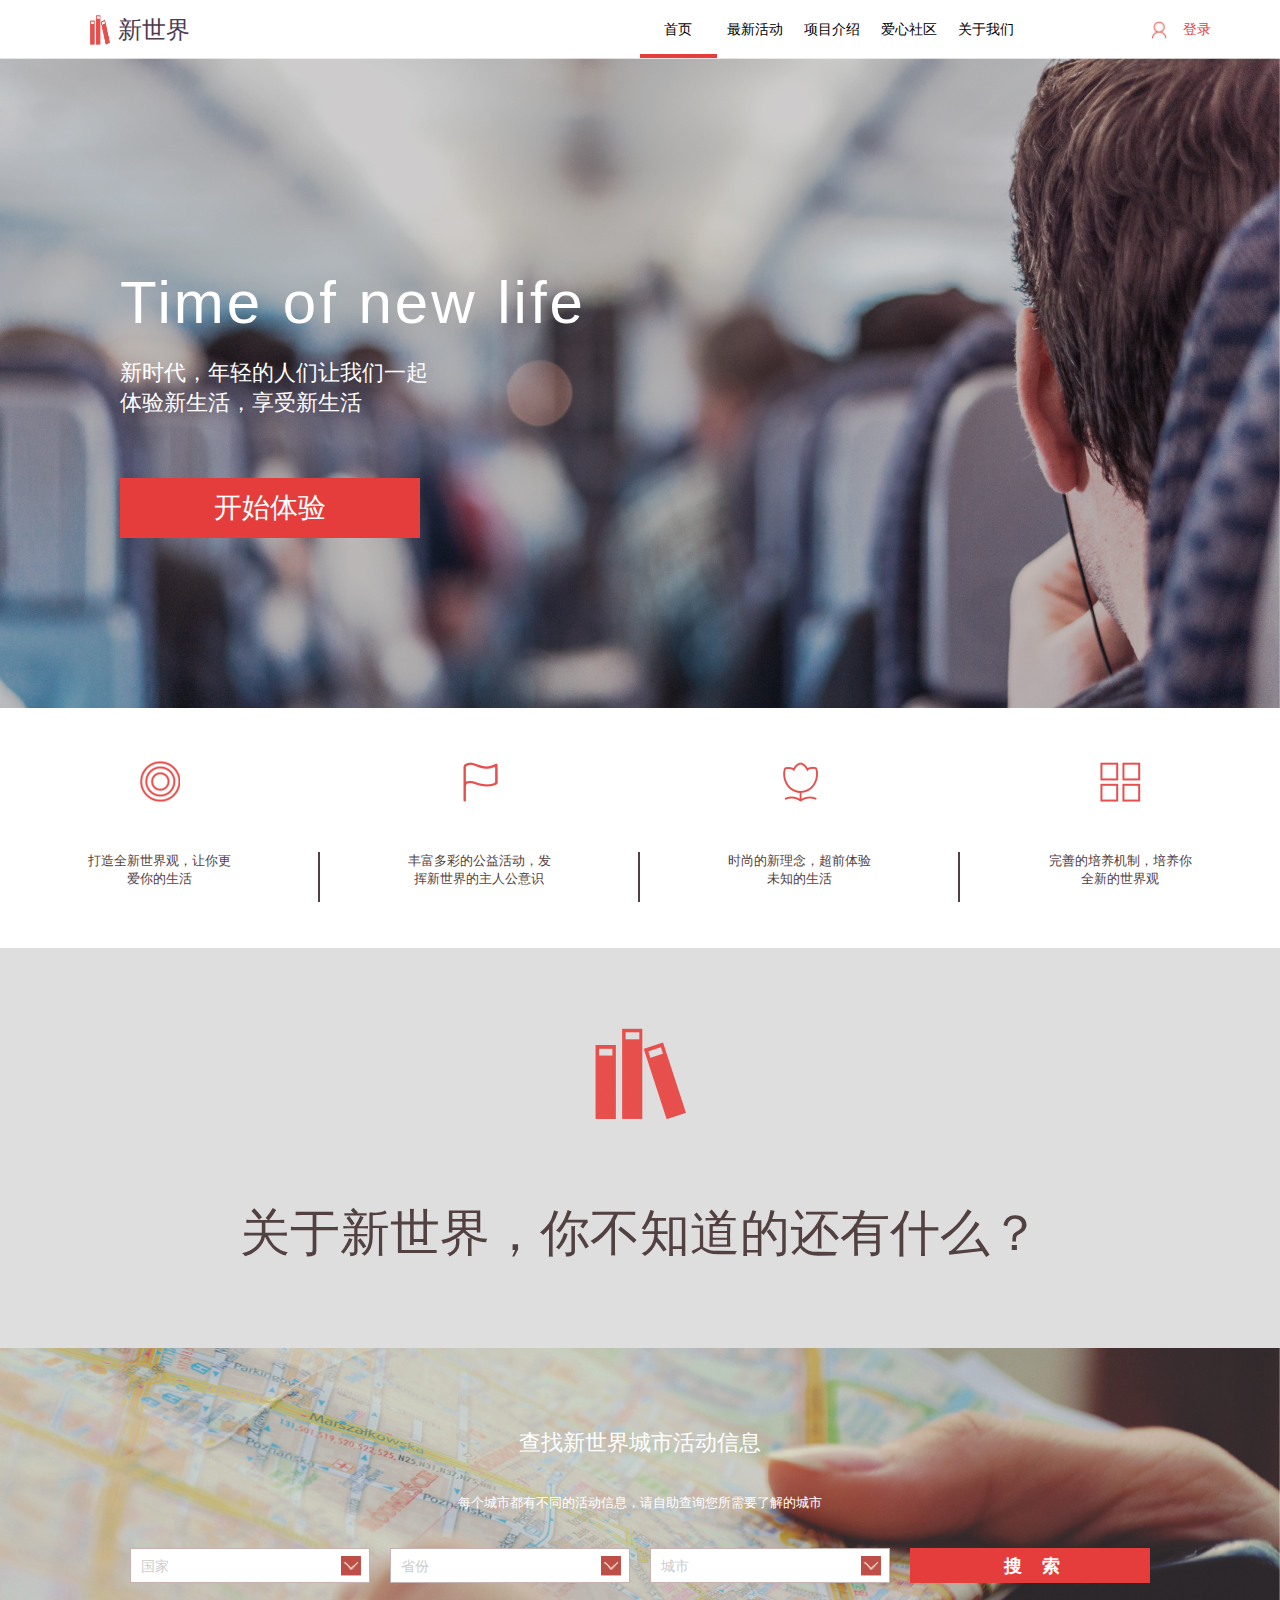
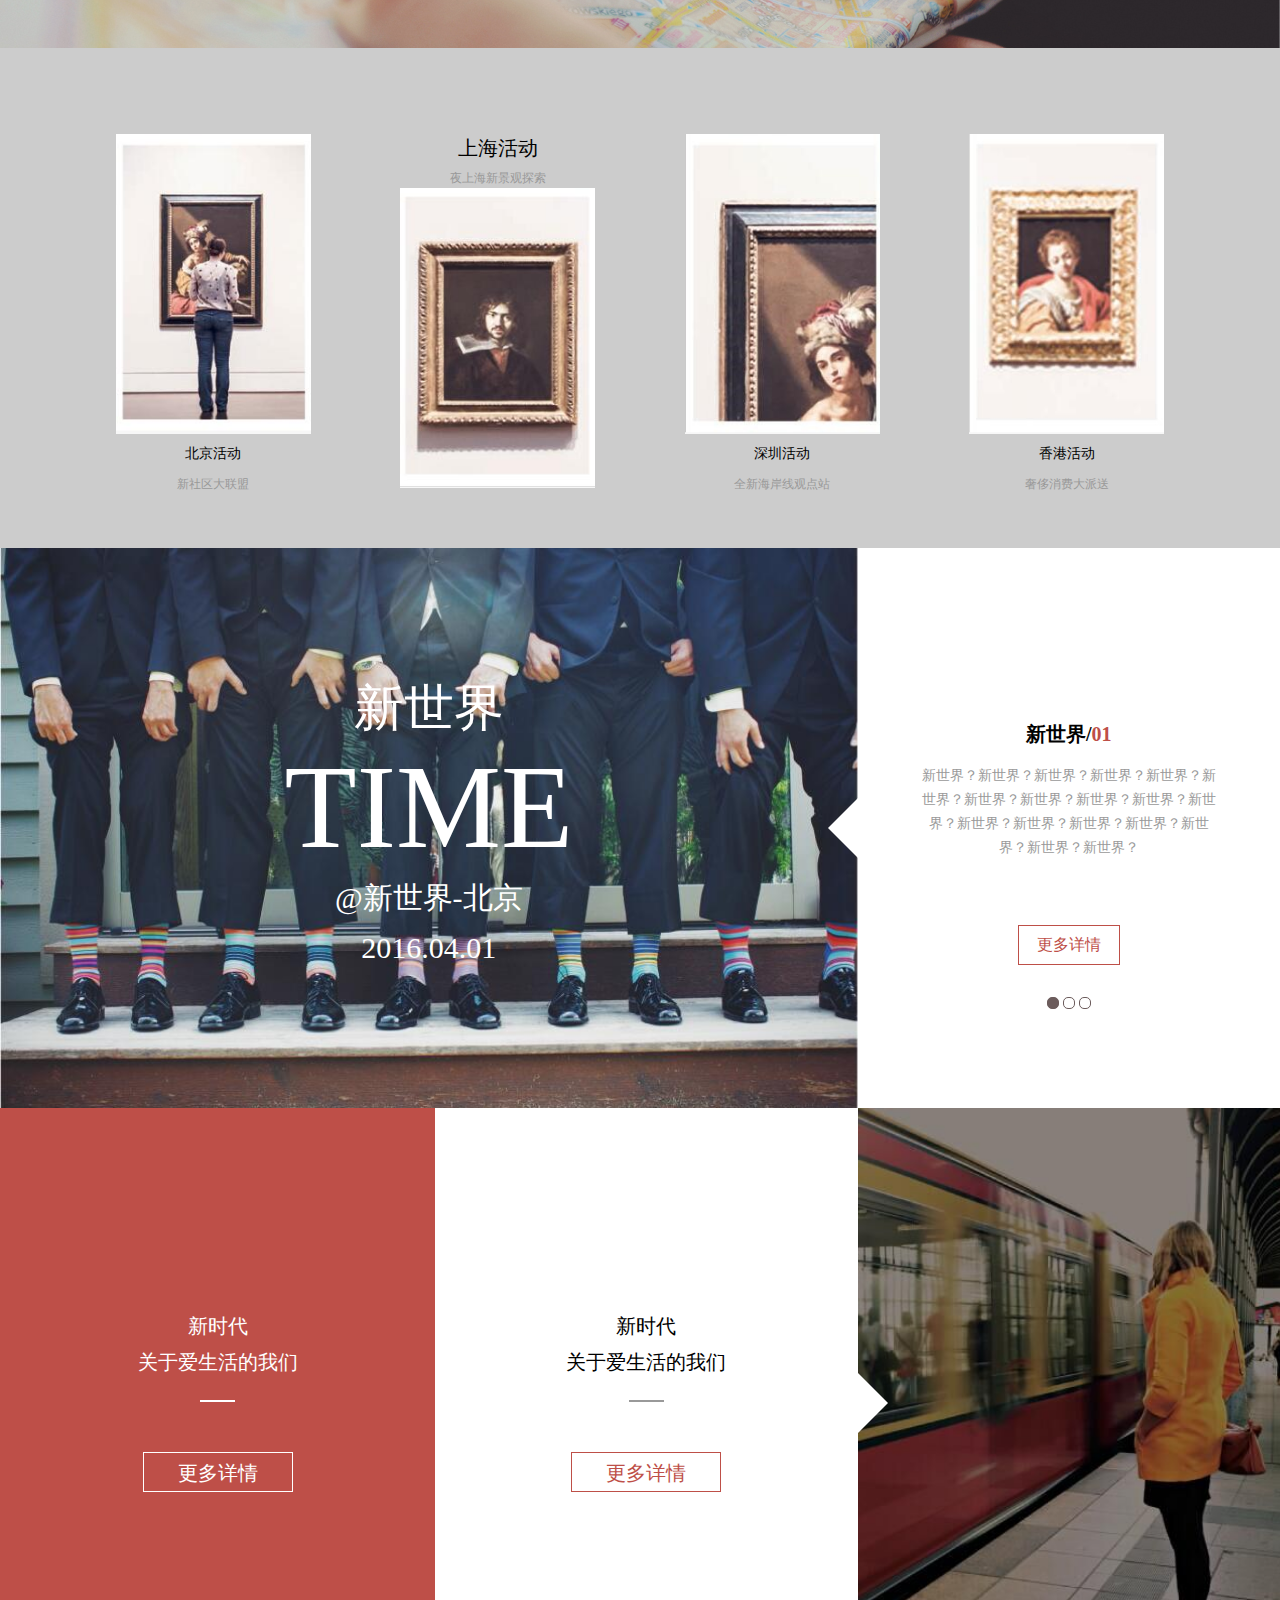
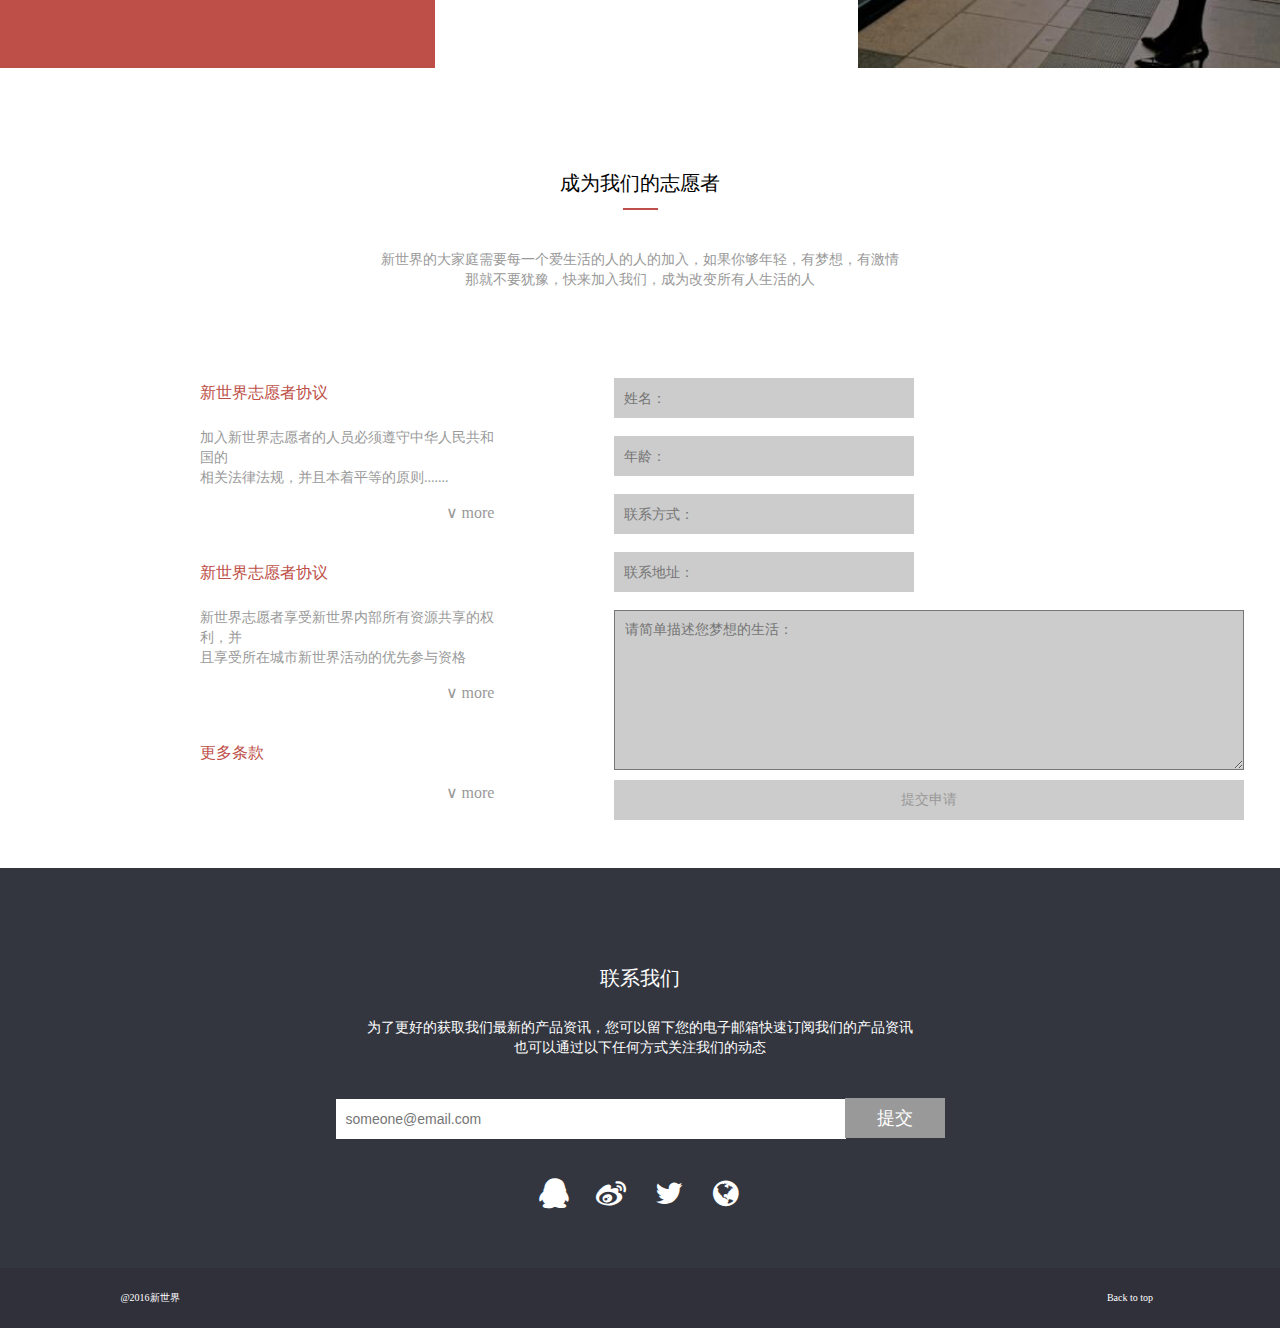
<file: index.html>
<!DOCTYPE html PUBLIC "-//W3C//DTD XHTML 1.0 Transitional//EN" "http://www.w3.org/TR/xhtml1/DTD/xhtml1-transitional.dtd">
<html xmlns="http://www.w3.org/1999/xhtml">
<head>
<meta http-equiv="Content-Type" content="text/html; charset=utf-8" />
<title>无标题文档</title>
<link href="css/index.css" type="text/css" rel="stylesheet">
<link rel="stylesheet" href="css/font-awesome.min.css"/>
</head>

<body>
	<header>
    	<div class="left">
                <h1>新世界</h1>
            </div>
            <nav>
                <ul>
                    <li>首页</li>
                    <li>最新活动</li>
                    <li>项目介绍</li>
                    <li>爱心社区</li>
                    <li>关于我们</li>
                    <li class="move"></li>
                </ul>
            </nav>
            <div class="right">
                <span>登录</span>
                <div class="move"></div>
            </div>
    </header>
    <div class="top">
    	<h1>Time of new life</h1>
        <p>新时代，年轻的人们让我们一起<br/>体验新生活，享受新生活</p>
        <a href="#">开始体验</a>
    </div>
    <div class="top1">
    	<div class="cell">
    		<div class="img">
        		<img src="images/icon-3.jpg">
        	</div>
            <p>打造全新世界观，让你更<br/>爱你的生活</p>
        </div>
    	<div class="cell">
    		<div class="img">
        		<img src="images/icon-4.jpg">
        	</div>
            <p>丰富多彩的公益活动，发<br/>挥新世界的主人公意识</p>
        </div>
        <div class="cell">
    		<div class="img">
        		<img src="images/icon-5.jpg">
        	</div>
            <p>时尚的新理念，超前体验<br/>未知的生活</p>
        </div>
        <div class="cell">
    		<div class="img">
        		<img src="images/icon-6.jpg">
        	</div>
             <p>完善的培养机制，培养你<br/>全新的世界观</p>
        </div>    
    </div>
    <div class="top2">
    		<div class="img">
        		<img src="images/icon-1.png">
        	</div>
            <p>关于新世界，你不知道的还有什么？</p>
     </div>
     <div class="top3">
     	<h1>查找新世界城市活动信息</h1>
        <p>每个城市都有不同的活动信息，请自助查询您所需要了解的城市</p>
       	<input type="radio" name="select"/>
        <input type="radio" name="select"/>
        <input type="radio" name="select"/>
        <input type="submit"/ value=" 搜&nbsp;&nbsp;&nbsp;&nbsp;索"/>
        <div class="options">
        	<div class="select-1">
            	<span>国家</span>
                <div class="option">
                	<ul>
                    	<li>中国</li>
                        <li>美国</li>
                    </ul>
                </div>
            </div>
            <div class="select-2">
                 <span>省份</span>
                 <div class="option">
                     <ul>
                         <li>北京市</li>
                         <li>天津市</li>
                         <li>河北省</li>
                         <li>陕西省</li>
                         <li>内蒙古自治区</li>
                         <li>辽宁省</li>
                     </ul>
                  </div>
            </div>
            <div class="select-3">
                  <span>城市</span>
                  <div class="option">
                  </div>
            </div>
            <div class="select-4">
                  <span></span>
            </div>
     	</div>
     </div>
     <div class="top4">
            	<div><img src="images/pic03.jpg"><h1>北京活动</h1><p>新社区大联盟</p></div>
                <div><h1>上海活动</h1><p>夜上海新景观探索</p><img src="images/pic04.jpg"></div>
                <div><img src="images/pic05.jpg"><h1>深圳活动</h1><p>全新海岸线观点站</p></div>
                <div><img src="images/pic06.jpg"><h1>香港活动</h1><p>奢侈消费大派送</p></div>
     </div>
     <div class="top5">
      	<div class="left1"><p>新世界</p><p>TIME</p><p>@新世界-北京<br/>2016.04.01</p></div>
        <div class="right1">
         	<input type="radio" name="list"/>
            <input type="radio" name="list"/>
            <input type="radio" name="list"/><br/>
            <div class="list"></div>
            <div class="list"></div>
            <div class="list"></div>
            <div id="mes-1" class="mes">
                <p>新世界/<span>01</span></p>
                <p>新世界？新世界？新世界？新世界？新世界？新世界？新世界？新世界？新世界？新世界？新世界？新世界？新世界？新世界？新世界？新世界？新世界？新世界？</p>
            </div>
            <div id="mes-2" class="mes">
                <p>新世界/<span>02</span></p>
                <p>新世界。新世界。新世界。新世界。新世界。新世界。新世界。新世界。新世界。新世界。新世界。新世界。新世界。新世界。新世界。新世界。新世界。新世界。</p>
            </div>
            <div id="mes-3" class="mes">
                <p>新世界/<span>03</span></p>
                <p>新世界！新世界！新世界！新世界！新世界！新世界！新世界！新世界！新世界！新世界！新世界！新世界！新世界！新世界！新世界！新世界！新世界！新世界！</p>
            </div>
            <div class="button">
                <span>更多详情</span>
            </div>
         </div>
         <div class="left2">
         	<p>新时代<br/>关于爱生活的我们</p>
            <span class="move1"></span>
            <div>更多详情</div>
         </div>
         <div class="center2">
         	<p>新时代<br/>关于爱生活的我们</p>
            <span class="move2"></span>
            <div>更多详情</div>
         </div>
          <div class="right2">
         </div>
     </div>
     <div class="top6">
     	<div class="top61">
                <div class="mes">
                    <p>成为我们的志愿者</p>
                    <span></span>
                    <p>新世界的大家庭需要每一个爱生活的人的人的加入，如果你够年轻，有梦想，有激情<br/>那就不要犹豫，快来加入我们，成为改变所有人生活的人</p>
                </div>
        </div>
        <div class="left3">
                <div class="mes1">
                    <p>新世界志愿者协议</p>
                    <p>加入新世界志愿者的人员必须遵守中华人民共和国的<br/>相关法律法规，并且本着平等的原则.......</p>
                    <span>∨ more</span>
                </div>
                <div class="mes1">
                    <p>新世界志愿者协议</p>
                    <p>新世界志愿者享受新世界内部所有资源共享的权利，并<br/>且享受所在城市新世界活动的优先参与资格</p>
                    <span>∨ more</span>
                </div>
                <div class="mes1">
                    <p>更多条款</p>
                    <span>∨ more</span>
                </div>
         </div>
         <div class="right3">
                <form>
                    <input type="text" placeholder="姓名："/>
                    <input type="text" placeholder="年龄："/>
                    <input type="text" placeholder="联系方式："/>
                    <input type="text" placeholder="联系地址："/>
                    <textarea cols="30" rows="10" placeholder="请简单描述您梦想的生活："></textarea>
                    <input type="submit" value="提交申请"/>
                </form>
         </div>
     </div>
     <div class="top7">
     	<p>联系我们</p>
        <p>为了更好的获取我们最新的产品资讯，您可以留下您的电子邮箱快速订阅我们的产品资讯<br/>也可以通过以下任何方式关注我们的动态</p>
        <form>
            <input type="email" placeholder="someone@email.com"/>
            <input type="submit" value="提交"/>
        </form>
        <div class="icon">
                <i class="fa fa-qq"></i>
                <i class="fa fa-weibo"></i>
                <i class="fa fa-twitter"></i>
                <i class="fa fa-globe"></i>
        </div>
     </div>
     <footer>
            <div class="mes">
                <span>@2016新世界</span>
            </div>
            <div class="back">
                <a href="#top">Back to top</a>
            </div>
     </footer>
</body>
</html>
</file>
<file: css/index.css>
@charset "utf-8";
/* CSS Document */
body,h1,h2,h3,h4,h5,h6,p,dl,dd,ul,ol,pre,form,input,textarea,th,td,select{margin:0;padding:0;}
em{font-style:normal}
li{list-style:none}
a{text-decoration:none;}
body{font-family: 'Microsoft YaHei';
	overflow:auto;
	min-width:1080px;}
header{
	height:60px;
	width:100%;
	font-size: 0;
	}
.left{
	height:60px;
	width:10%;
	display:inline-block;
	line-height:60px;
	text-align:center;
	background:url(../images/icon-1.png) no-repeat left;
	vertical-align:middle;
	background-size: 16% 50%;
	position:relative;
	left:7%;
	}
.left h1{
	 color: #4E3A4F;
    font-size: 24px;
    font-weight: 500;
    margin: 0;
    cursor: default;
	}
nav{height:60px;
	width:30%;
	display:inline-block;
	vertical-align:middle;
	position:relative;
	left:40%;}
	
nav ul{
	height:60px;
	width:100%;
	display:inline-block;
	line-height:60px;
	box-sizing: border-box;
	}	
nav ul li{	
	width:20%;
	display:inline-block;
	text-align:center;
	font-size:14px;
	box-sizing: border-box;
	cursor: pointer;
	
	-webkit-transition:color 0.4s ease-in-out;
    -moz-transition:color 0.4s ease-in-out;
    transition:color 0.4s ease-in-out;
	}
nav ul li:hover{
    color: #F04C57;
}
nav ul .move{
    position: absolute;
    border-top: 4px solid #E53C3C;
    left: 0;
    bottom:2px;;
    
    -webkit-transition: left 0.4s ease-in-out;
    -moz-transition: left 0.4s ease-in-out;
    transition: left 0.4s ease-in-out;
}
nav ul li:nth-child(1):hover~.move{
    left: 0;
}
nav ul li:nth-child(2):hover~.move{
    left: 20%;
}
nav ul li:nth-child(3):hover~.move{
    left: 40%;
}
nav ul li:nth-child(4):hover~.move{
    left: 60%;
}
nav ul li:nth-child(5):hover~.move{
    left: 80%;
}
.right{
	height:60px;
	width:7%;
	font-size:14px;
	color: #E53C3C;
	background:url(../images/icon-2.jpg) no-repeat left;
	background-size: 15px 18px;
	position:relative;
	left:50%;
	display:inline-block;
	display: inline-block;
    vertical-align: middle;
    line-height: 60px;
    text-align: center;
    cursor: pointer;
	position:relative;
	}
.right .move{
	border-top:2px solid #E53C3C;
	width:0;
	position:absolute;
	left:30px;
	bottom:10px;
	-webkit-transition: width 0.4s ease-in-out;
    -moz-transition: width 0.4s ease-in-out;
    transition: width 0.4s ease-in-out;}
.right:hover .move{width:50%;}
.top{
	width:100%;
	height:650px;
	background:url(../images/pic01.jpg) no-repeat;
	background-size:cover;
	position:relative;
	margin-top: -2px;
}	
.top h1{
	color:#fff;
	font-family: Arial;
	letter-spacing: 3px;
	font-size:60px;
	font-weight:normal;
	line-height:110px;
	padding:190px 0 0 120px;
	}
.top p{
	color:#fff;
	font-size:22px;
	padding-left:120px;
	}
.top a{
	display:block;
	width:300px;
	height:60px;
	background:#E53C3C;
	color:#fff;
	font-size:28px;
	line-height:60px;
	text-align:center;
	margin:60px 0 0 120px;
	
	-webkit-transition:background 0.4s ease-in-out;
    -moz-transition:background 0.4s ease-in-out;
    transition:background 0.4s ease-in-out;
	}
.top a:hover{
	background:#E31212;
	}
.top1{
	width:100%;
	height:240px;
	font-size: 0;}
.cell{
	width:25%;
	height:240px;
	display:inline-block;
	box-sizing: border-box;
	
	-ms-transition:color 0.4s ease-in-out;
	-moz-transition:color 0.4s ease-in-out;
	-webkit-transition:color 0.4s ease-in-out;
	-o-transition:color 0.4s ease-in-out;
	transition:color 0.4s ease-in-out;
	}
.img{
	display:inline-block;
	width:100%;
	margin:50px auto;
	text-align:center;
	}
.top1 p{
	display:inline-block;
	font-size:13px;
	color:#534141;
	height:50px;
	width:100%;
	text-align:center;
	box-sizing: border-box;
	border-right:2px solid #534141;
	}
.top1 .cell:last-child p{
	border-right:none;
	}
.cell:hover p{
	color:#BE4F48;
	}
.top2{
	width:100%;
	height:400px;
	background:#DEDEDE;
	}
.top2 .img{
	display:inline-block;
	width:100%;
	margin:80px auto;
	text-align:center;
	}
.top2 p{
	width:100%;
	font-size:50px;
	color:#534141;
	text-align:center;
	}
.top3{
	width:100%;
	height:300px;
	font-size:0px;
	text-align:center;
	background:url(../images/pic02.jpg) no-repeat;
	background-size:cover;
	position:relative;
	display:inline-block;
	}
.top3 h1{
	
	color:#fff;
	width:300px;
	height:50px;
	line-height:50px;
	margin:0 auto;
	margin-top:70px;
	font-size:22px;
	font-weight:normal;
	text-align:center;
	box-sizing:border-box;
	-ms-transition:border 0.4s ease-in-out;
	-moz-transition:border 0.4s ease-in-out;
	-webkit-transition:border 0.4s ease-in-out;
	-o-transition:border 0.4s ease-in-out;
	transition:border 0.4s ease-in-out;
}
.top3 h1:hover{
	border-bottom:2px solid #fff;
	}
.top3 p{
	color:#fff;
	width:100%;
	height:70px;
	line-height:70px;
	text-align:center;
	font-size:13px;
	}
.top3 .options{
    height: 35px;

}
.top3 input{
	height:35px;
	width:240px;
	margin:0 10px;
	position:relative;
	vertical-align:top;
	z-index:10;
	top:10px;
	cursor:pointer;}
.top3 input[type="radio"]{
	opacity:0;}
.top3 input[type="submit"]{
	background:#E53C3C;
	font-size:18px;
	color:#fff;
	border:none;
	font-weight:bold;
	
	-webkit-transition:background 0.4s ease-in-out;
    -moz-transition:background 0.4s ease-in-out;
    transition:background 0.4s ease-in-out;
	}
.select-1,.select-2,.select-3,.select-4{
	height:35px;
	width:240px;
	font-size:14px;
	line-height:35px;
	text-align:left;
	color:#CCC;
	margin:0 10px;
	vertical-align:top;
	position:relative;
	box-sizing:border-box;
	top:-25px;
	background:url(../images/icon-7.png) 210px center no-repeat #fff;
	background-size:20px;
	display:inline-block;
	border: 1px solid #C6B3AF;
	cursor:pointer;
	}
.top3 span{
	margin-left:10px;
	}
.top3 .option{
	width:240px;
	border:2px solid #AE7271;
	border-top:none;
	box-sizing:border-box;
	position:absolute;
	top:33px;
	left:-2px;
	display:none;
	}
.top3 ul li{
	height:35px;
	width:100%;
	box-sizing:border-box;
	background:#ccc;
	color:#999;
	padding-left:40px;
	
	}
.top3 input[type="radio"]:nth-of-type(1):checked~.options .select-1{
    border: 2px solid #AE7271;
    border-bottom-width: 0;
}
.top3 input[type="radio"]:nth-of-type(1):checked~.options .select-1 .option{
    display: block;
}
.top3 input[type="radio"]:nth-of-type(2):checked~.options .select-2{
    border: 2px solid #AE7271;
    border-bottom-width: 0;
}
.top3 input[type="radio"]:nth-of-type(2):checked~.options .select-2 .option{
    display: block;
}
.top3 input[type="radio"]:nth-of-type(3):checked~.options .select-3{
    border: 1px solid #C6B3AF;
}
.top3 input[type="submit"]:hover{
    border: none;
	background:#E31212;
}	
.top3 ul li:hover{
	background:url(../images/icon-8.png) 10px center no-repeat #BF4E48;
	color:#fff;
	}
.top4{
	height:500px;
	width:100%;
	text-align:center;
	box-sizing:border-box;
    font-size:0;
	background:#CCC;}
.top4 div{
	display:inline-block;
	width:195px;
	height:360px;
	padding:80px 7% 60px 0;
	}
.top4 div:nth-child(4){
	padding-right:0;}
.top4  img{
	width:195px;
	height:300px;
	display:inline-block;
}
.top4 h1{
	width:100%;
	height:40px;
	display:inline-block;
	font-size:14px;
	line-height:40px;
	font-weight:normal;
	color:#000;
}
.top4 div:nth-child(2) h1{
	font-size:20px;
	}
.top4 div p{
	width:100%;
	height:20px;
	line-height:20px;
	font-size:12px;
	color:#999;}
.top5{
	width:100%;
	height:1120px;
	text-align:center;
	}
.top5 .left1{
	width:67%;
	height:560px;
	background:url(../images/pic07.jpg) no-repeat;
	background-size:cover;
	display:inline-block;
	float:left;
	position:relative;
}
.top5 .left1 p:nth-child(1){
	font-size:50px;
	line-height:70px;
	color:#fff;
	padding-top:125px;}
.top5 .left1 p:nth-child(2){
	font-size:118px;
	line-height:130px;
	color:#fff;
}
.top5 .left1 p:nth-child(3){
	font-size:30px;
	line-height:50px;
	color:#fff;
}
.top5 .left1:after{
	content:"";
	border-width: 30px;
    border-style: solid;
	position:absolute;
	right:0;
	top:250px;
	border-color: transparent #fff transparent transparent;}
.top5 .right1{
	width:33%;
	height:560px;
	display:inline-block;
	float:left;}
#mes-2,#mes-3{
	display:none;}
.top5 .right1 p:nth-child(1){
	font-size:20px;
	font-weight:bold;
	line-height:60px;
	padding-top:120px;}
.top5 .right1 p:nth-child(1) span{
	color:#BE4F48;}	
.top5 .right1 p:nth-child(2){
	width:300px;
	font-size:14px;
	line-height:24px;
	margin:0 auto;
	color:#999;}
.top5 .button{
	height:38px;
	width:100px;
	margin:0 auto;
	line-height:38px;
	text-align:center;
	color:#BE4F48;
	cursor:pointer;
	margin-top:65px;
	border:1px solid #BE4F48;}
.top5 .button:hover{
	background:#BE4F48;
	color:#fff;}
.top5 .right1 input[type="radio"]{
    width: 12px;
    height: 12px;
    position: relative;
    top: 450px;
    z-index: 10;
    opacity:0;
    cursor: pointer;
}
.top5 .right1 .list{
    height: 10px;
    width: 10px;
    border: 1px solid #6C5C5C;
    border-radius: 5px;
    display: inline-block;
    position: relative;
    top: 429px;
    z-index: 1;
}
.top5 .right1 .list:first-of-type{
    background: #6C5C5C;
}
.top5 .right1 input[type="radio"]:checked~.list{
    background: #fff;
}
.top5 .right1 input[type="radio"]:checked~.mes{
    display: none;
}
.top5 .right1 input[type="radio"]:nth-of-type(1):checked~.list:nth-of-type(1){
    background-color: #6C5C5C;
}
.top5 .right1 input[type="radio"]:nth-of-type(1):checked~#mes-1{
    display: block;
}
.top5 .right1 input[type="radio"]:nth-of-type(2):checked~.list:nth-of-type(2){
    background-color: #6C5C5C;
}
.top5 .right1 input[type="radio"]:nth-of-type(2):checked~#mes-2{
    display: block;
}
.top5 .right1 input[type="radio"]:nth-of-type(3):checked~.list:nth-of-type(3){
    background-color: #6C5C5C;
}
.top5 .right1 input[type="radio"]:nth-of-type(3):checked~#mes-3{
    display: block;
}
.top5 .left2{
	width:34%;
	height:560px;
	background:#BE4F48;
	float:left;
	}
.top5 .left2 p{
	font-size:20px;
	color:#fff;
	line-height:36px;
	margin-top:200px;}
.top5 .left2 .move1{
	display:inline-block;
	width:35px;
	border-top:2px solid #fff;
	margin-top:20px;
	
	-ms-transition: width 0.5s ease-in-out;
	-moz-transition: width 0.5s ease-in-out;
	-webkit-transition: width 0.5s ease-in-out;
	-o-transition: width 0.5s ease-in-out;
	transition: width 0.5s ease-in-out;
	}
.top5 .left2 div{
	width:150px;
	height:40px;
	box-sizing:border-box;
	border:1px solid #fff;
	color:#fff;
	line-height:40px;
	font-size:20px;
	margin:0 auto;
	margin-top:50px;
	cursor:pointer;
	-ms-transition: background 0.5s ease-in-out;
	-moz-transition: background 0.5s ease-in-out;
	-webkit-transition: background 0.5s ease-in-out;
	-o-transition: background 0.5s ease-in-out;
	transition: background 0.5s ease-in-out;
	
	-ms-transition: color 0.5s ease-in-out;
	-moz-transition: color 0.5s ease-in-out;
	-webkit-transition: color 0.5s ease-in-out;
	-o-transition: color 0.5s ease-in-out;
	transition: color 0.5s ease-in-out;}
.top5 .left2 div:hover{
	background:#fff;
	color:#BE4F48;}
.top5 .center2{
	width:33%;
	height:560px;
	background:#fff;
	float:left;
	}
.top5 .center2 p{
	font-size:20px;
	color:#000;
	line-height:36px;
	margin-top:200px;}
.top5 .center2 span{
	display:inline-block;
	width:35px;
	border-top:2px solid #999;
	margin-top:20px;
	}
.top5 .center2 div{
	width:150px;
	height:40px;
	box-sizing:border-box;
	border:1px solid #BE4F48;
	color:#BE4F48;
	line-height:40px;
	font-size:20px;
	margin:0 auto;
	margin-top:50px;
	cursor:pointer;
	-ms-transition: background 0.5s ease-in-out;
	-moz-transition: background 0.5s ease-in-out;
	-webkit-transition: background 0.5s ease-in-out;
	-o-transition: background 0.5s ease-in-out;
	transition: background 0.5s ease-in-out;
	
	-ms-transition: color 0.5s ease-in-out;
	-moz-transition: color 0.5s ease-in-out;
	-webkit-transition: color 0.5s ease-in-out;
	-o-transition: color 0.5s ease-in-out;
	transition: color 0.5s ease-in-out;}
.top5 .center2 div:hover{
	background:#BE4F48;
	color:#fff;}
.top5 .right2{
	width:33%;
	height:560px;
	background:url(../images/pic08.jpg) no-repeat;
	background-size:cover;
	float:left;
	position:relative;}
.top5 .right2:after{
	content:"";
	border-width:30px;
	border-style:solid;
	border-color:transparent transparent transparent #fff;
	position:absolute;
	left:0;
	top:265px;}
.top6{
	width:100%;
	height:800px;
	text-align:center;
	display:inline-block;
	}
.top61{
	width:100%;
	height:210px;
	}
.top61 p:first-of-type{
	font-size:20px;
	line-height:30px;
	margin-top:100px;}
.top61 span{
	display:inline-block;
	width:35px;
	height:30px;
	border-top:2px solid #BE4F48;
	margin-top:10px;}
.top61 p:last-of-type{
	font-size:14px;
	line-height:20px;
	color:#999;
	margin-top:10px;}
.top6 .left3{
	width:23%;
	height:490px;
	margin-left:200px;
	margin-right:120px;
	display:inline-block;
	float:left;
	}
.mes1{
	margin-top:30px;}
.top6 .left3 .mes1 p:first-of-type{
	font-size:16px;
	line-height:30px;
	text-align:left;
	color:#BE4F48;
	}
.top6 .left3 .mes1 p:nth-child(2){
	font-size:14px;
	line-height:20px;
	color:#999;
	text-align:left;
	margin-top:20px;
	}
.top6 .left3 .mes1 span{
	display:inline-block;
	width:100%;
	line-height:30px;
	color:#999;
	margin-top:10px;
	text-align:right;}
.top6 .left3 div:first-of-type{
	margin-top:0;}	
.top6 .right3{
	width:43%;
	height:490px;
	text-align:left;
	display:inline-block;
	float:left;
	}
.top6 .right3 input[type="text"]{
	width:300px;
	height:40px;
	background:#ccc;
	border:none;
	box-sizing:border-box;
	font-size:14px;
	padding-left:10px;
	margin:0 20px 18px 0;}
.top6 .right3 textarea{
	width:630px;
	height:160px;
	box-sizing:border-box;
	padding:10px 0 0 10px;
	background:#ccc;
	font-size:14px;}
.top6 .right3 input[type="submit"]{
	width:630px;
	height:40px;
	background:#ccc;
	margin-top:10px;
	border:none;
	font-size:14px;
	color:#999;}
.top7{
	width:100%;
	height:400px;
	background:#33363F;
	display:inline-block;
	text-align:center;
	color:#fff;}
.top7 p:first-of-type{
	font-size:20px;
	line-height:80px;
	margin-top:70px;
	}
.top7 p:last-of-type{
	font-size:14px;
	line-height:20px;}
.top7 input[type="email"]{
	width:500px;
	height:40px;
	border:none;
	margin-top:40px;
	padding-left:10px;
	font-size:14px;}
.top7 input[type="submit"]{
	width:100px;
	height:40px;
	border:none;
	background:#999;
	margin-top:40px;
	font-size:18px;
	margin-left:-5px;
	color:#fff;}
.top7 .icon{
    width: 100%;
    height: 50px;
    color: #fff;
    font-size: 30px;
    display: inline-block;
    position: relative;
    top: 30px;
}
.top7 .icon i{
    display: inline-block;
    width: 50px;
    height: 50px;
    line-height: 50px;
    vertical-align: middle;
    margin: 0;
    cursor: pointer;
    
    -webkit-transition: font-size 0.4s ease-in-out;
    -moz-transition: font-size 0.4s ease-in-out;
    transition: font-size 0.4s ease-in-out;
}
.top7 .icon i:hover{
    font-size: 35px;
}
footer{
    width: 100%;
    height: 60px;
    text-align: center;
    background-color: #30303A;
}
footer .mes,footer .back{
    width: 300px;
    height: 60px;
    line-height: 60px;
    text-align: center;
    color: #fff;
    font-size: 10px;
}
footer .mes{
    float: left;
}
footer .mes span{
    cursor: pointer;
}
footer .back{
    float: right;
}
footer .back a{
    text-decoration: none;
    color: #fff;
    
    -webkit-transition: color 0.4s ease-in-out;
    -moz-transition: color 0.4s ease-in-out;
    transition: color 0.4s ease-in-out;
}
footer .back a:hover{
    color: #75757F;
}
</file>
